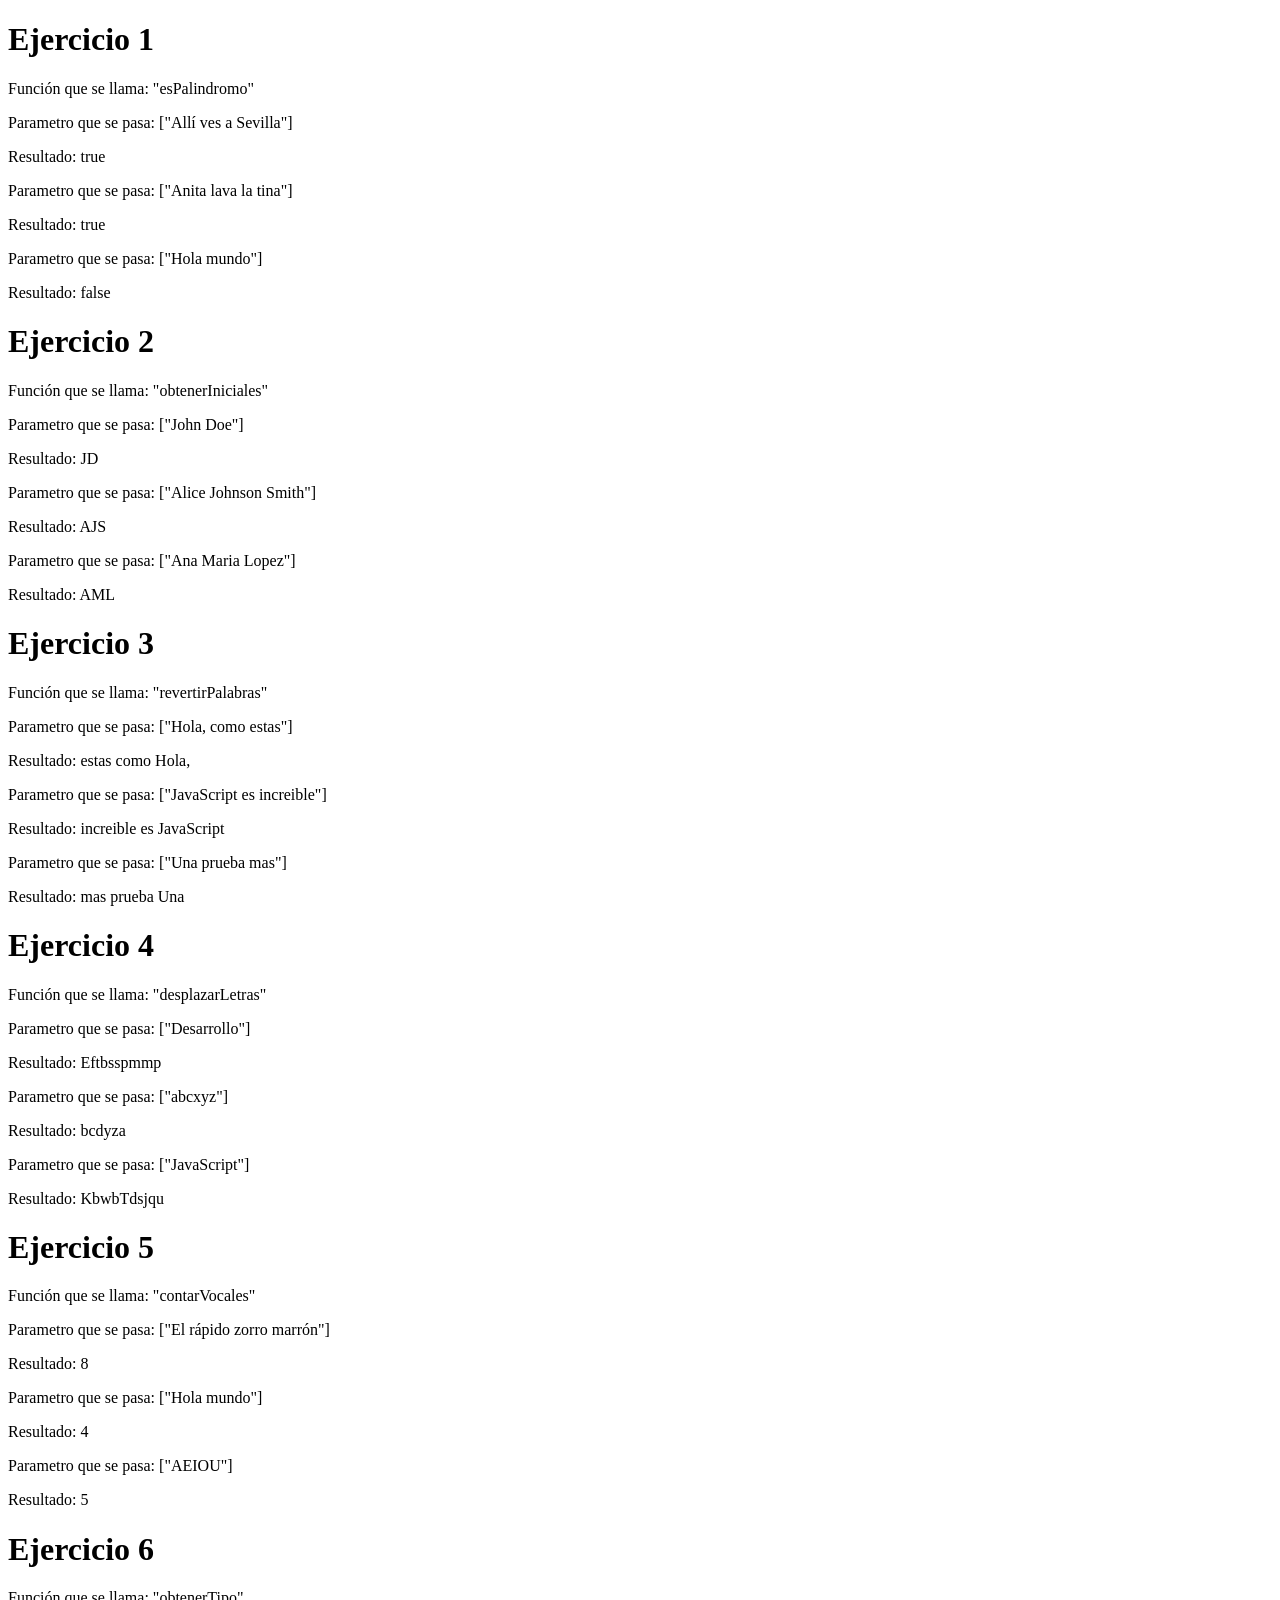
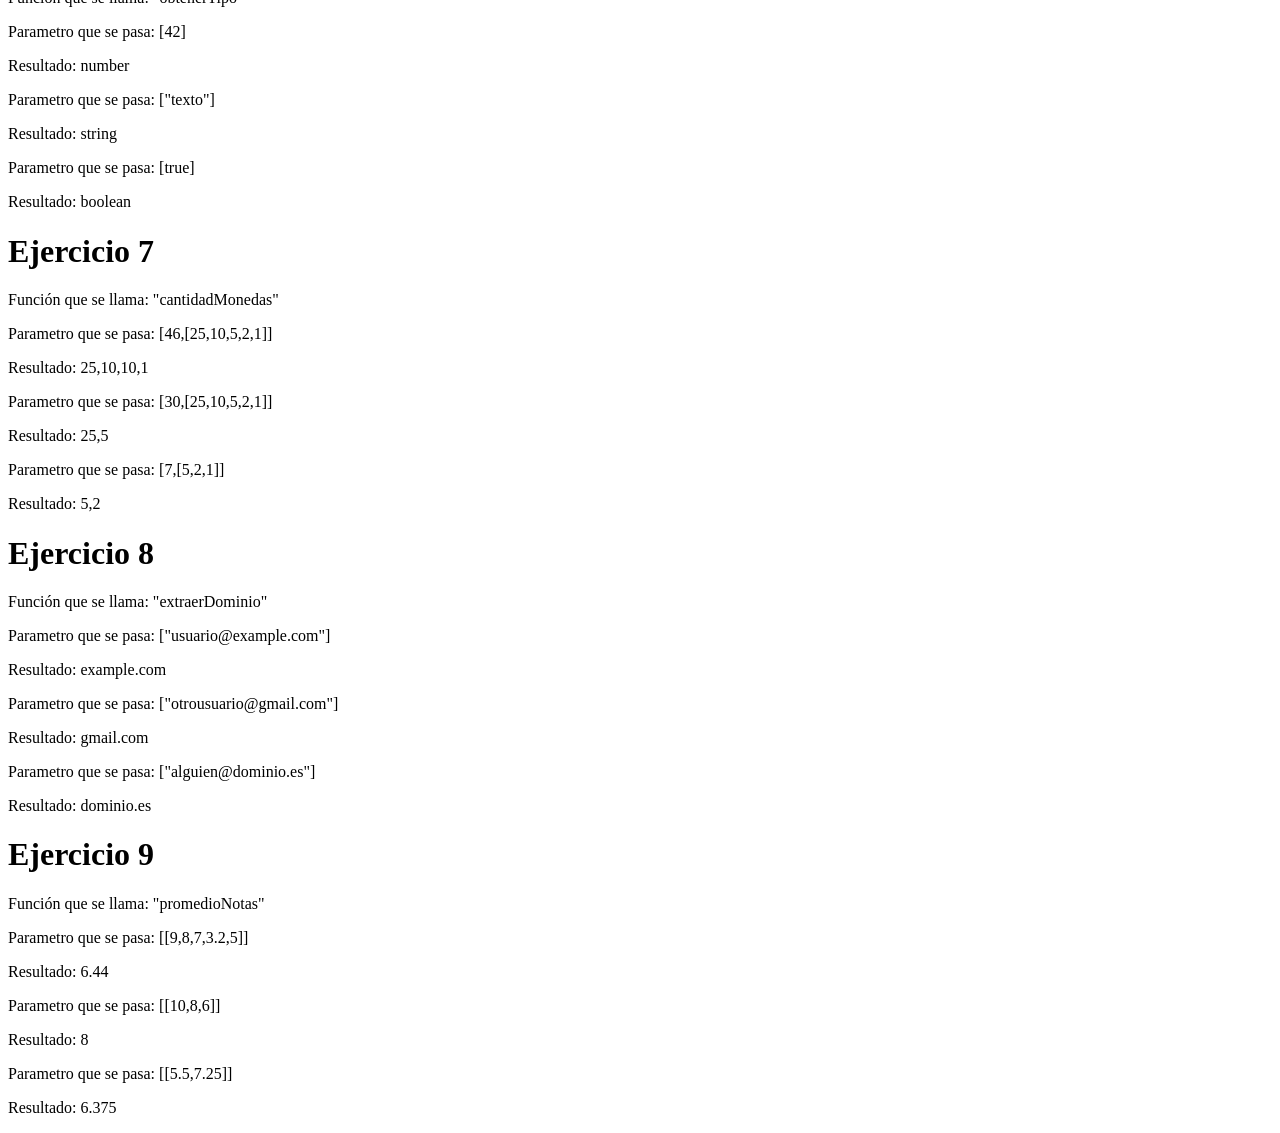
<file: DWEC/DMA0203/index.html>
<!DOCTYPE html>
<html lang="es">

<head>
  <meta charset="UTF-8">
  <meta name="viewport" content="width=device-width, initial-scale=1.0">
  <title>DMA0203</title>
</head>

<body>
  <script type="text/javascript">
    "use strict";
    console.log("=== DMA0203 loaded ===");

    /* 1) Devuelve si la cadena es palindroma ignorando espacios, mayusculas y acentos. */
    function esPalindromo(cadena) {
      let cc = String(cadena).toLowerCase().replaceAll(" ", "");

      // aun faltan los acentos -> normalize parece lo mejor (que reemplazar cada letra con acento...)
      // REF:: https://stackoverflow.com/questions/990904/remove-accents-diacritics-in-a-string-in-javascript
      cc = cc.normalize("NFD").replace(/\p{Diacritic}/gu, "");
      //console.log("cc", cc);

      for (let i = 0; i < cc.length; i++) {
        if (cc[i] != cc[cc.length-1-i])
          return false;
      }
      return true;
    }

    /* 2) Devuelve las iniciales de cada palabra usando split y substr. */
    function obtenerIniciales(nombreCompleto) {
      let names = String(nombreCompleto).split(" ");

      // tiene que haber mejores formas usando array.map, pero un loop como el anterior sobra
      let siglas = "";
      for (let i = 0; i < names.length; i++) {
        let n = names[i];
        siglas += n.substring(0,1).toUpperCase();
      }
      return siglas;
    }

    /* 3) Devuelve las palabras de una oracion en orden inverso. */
    function revertirPalabras(oracion) {
      let palabras = String(oracion).split(" ");

      // parecido al loop del ejercicio anterior, y en este caso creo que no valdria array.map
      // OPT:: bueno puedes hacer un reverse a la lista y join todo con espacios
      let sarbalap = "";
      for (let i = 0; i < palabras.length; i++) {
        let p = palabras[palabras.length-1-i];
        sarbalap += p + " ";
      }
      return sarbalap;
    }

    /* 4) Desplaza cada letra una posicion en el alfabeto; z pasa a ser a. */
    function desplazarLetras(cadena) {
      // ascii del cada char se puede sumar 1 y tener un caso especial para el ultimo que haga loop? como en c++?
      // REF:: https://stackoverflow.com/questions/10879244/how-to-get-the-ascii-value-in-javascript-for-the-characters

      let cadena_shifted = "";
      for (let i = 0; i < cadena.length; i++) {
        let c = cadena[i];

        // loop (naive handle edge cases)
        if (c === "z") cadena_shifted += "a";
        else if (c === "Z") cadena_shifted += "A";

        // shift directamente ignorando caracteres especiales ascii (naive de nuevo)
        else cadena_shifted += String.fromCharCode(c.charCodeAt(0)+1);
      }
      return cadena_shifted;
    }

    /* 5) Cuenta las vocales de una cadena, incluidas las vocales acentuadas. */
    function contarVocales(cadena) {
      // siguiendo ejercicio 1 que elimina acentos
      let cc = String(cadena).toLowerCase().replaceAll(" ", "");
      cc = cc.normalize("NFD").replace(/\p{Diacritic}/gu, "");

      // no he visto que String tenga count o similar asi que loop
      const vocales = "aeiou";
      let counter = 0;
      for (let i = 0; i < cc.length; i++) {
        for (let j = 0; j < vocales.length; j++) {
          if (cc[i] == vocales[j]) counter++;
        }
      }
      return counter;
    }

    /* 6) Devuelve el tipo del argumento: objeto, booleano, funcion, numero, cadena o undefined. */
    function obtenerTipo(valor) {
      // REF:: https://developer.mozilla.org/es/docs/Web/JavaScript/Reference/Operators/typeof
      return typeof valor;
    }

    /* 7) Descompone una cantidad en monedas indicadas por un array de valores. */
    function cantidadMonedas(cantidad, monedas) {
      let cambio = [];
      for (let i = 0; i < monedas.length; i++) {
        // parecido al de las vocales pero con un while hasta que la moneda sea valida
        // puede que el ejercicio mas chungo a nivel algoritmo (sin funciones concretas de string / lista)
        while (cantidad >= monedas[i]) {
          cambio.push(monedas[i]);
          cantidad -= monedas[i];
        }
      }
      return cambio;
    }

    /* 8) Devuelve el dominio de una direccion de correo electronico, sin el @. */
    function extraerDominio(correo) {
      // split por @ ya separa el dominio? no se necesita ni substring
      return String(correo).split("@")[1];
    }

    /* 9) Devuelve el promedio de las notas recibidas en un array. */
    function promedioNotas(arrayNotas) {
      // basicamente igual que el ejercicio en el que cuento vocales
      let suma = 0;
      for (let i = 0; i < arrayNotas.length; i++) {
        suma += arrayNotas[i];
      }
      return suma / arrayNotas.length;
    }

    // Agrupar las funciones para poder llamarlas en formato DICT como si fueran parte de una clase
    const funciones = {
      esPalindromo,
      obtenerIniciales,
      revertirPalabras,
      desplazarLetras,
      contarVocales,
      obtenerTipo,
      cantidadMonedas,
      extraerDominio,
      promedioNotas
    };

    // 10) Escribr en el HTML la funcion el EJ, funcion a llamar y cada input con su respuesta
    function run(numeroEjercicio, nombreFuncion, listaInputs) {
      const funcion = funciones[nombreFuncion];

      // titulo como en la foto
      document.write("<h1>Ejercicio " + numeroEjercicio + "</h1>");
      document.write("<p>Función que se llama: \"" + nombreFuncion + "\"</p>");

      // cada input (quizas hubiese quedado mejor con una lista ul)
      for (const parametros of listaInputs) {
        document.write("<p>Parametro que se pasa: " + JSON.stringify(parametros) + "</p>");
        document.write("<p>Resultado: " + funcion(...parametros) + "</p>");
      }
    }

    // ejemplos principalmente tomados del enunciado
    run(1, "esPalindromo", [
      ["Allí ves a Sevilla"],
      ["Anita lava la tina"],
      ["Hola mundo"]
    ]);

    run(2, "obtenerIniciales", [
      ["John Doe"],
      ["Alice Johnson Smith"],
      ["Ana Maria Lopez"]
    ]);

    run(3, "revertirPalabras", [
      ["Hola, como estas"],
      ["JavaScript es increible"],
      ["Una prueba mas"]
    ]);

    run(4, "desplazarLetras", [
      ["Desarrollo"],
      ["abcxyz"],
      ["JavaScript"]
    ]);

    run(5, "contarVocales", [
      ["El rápido zorro marrón"],
      ["Hola mundo"],
      ["AEIOU"]
    ]);

    run(6, "obtenerTipo", [
      [42],
      ["texto"],
      [true]
    ]);

    run(7, "cantidadMonedas", [
      [46, [25, 10, 5, 2, 1]],
      [30, [25, 10, 5, 2, 1]],
      [7, [5, 2, 1]]
    ]);

    run(8, "extraerDominio", [
      ["usuario@example.com"],
      ["otrousuario@gmail.com"],
      ["alguien@dominio.es"]
    ]);

    run(9, "promedioNotas", [
      [[9, 8, 7, 3.2, 5]],
      [[10, 8, 6]],
      [[5.5, 7.25]]
    ]);

  </script>
</body>

</html>
</file>
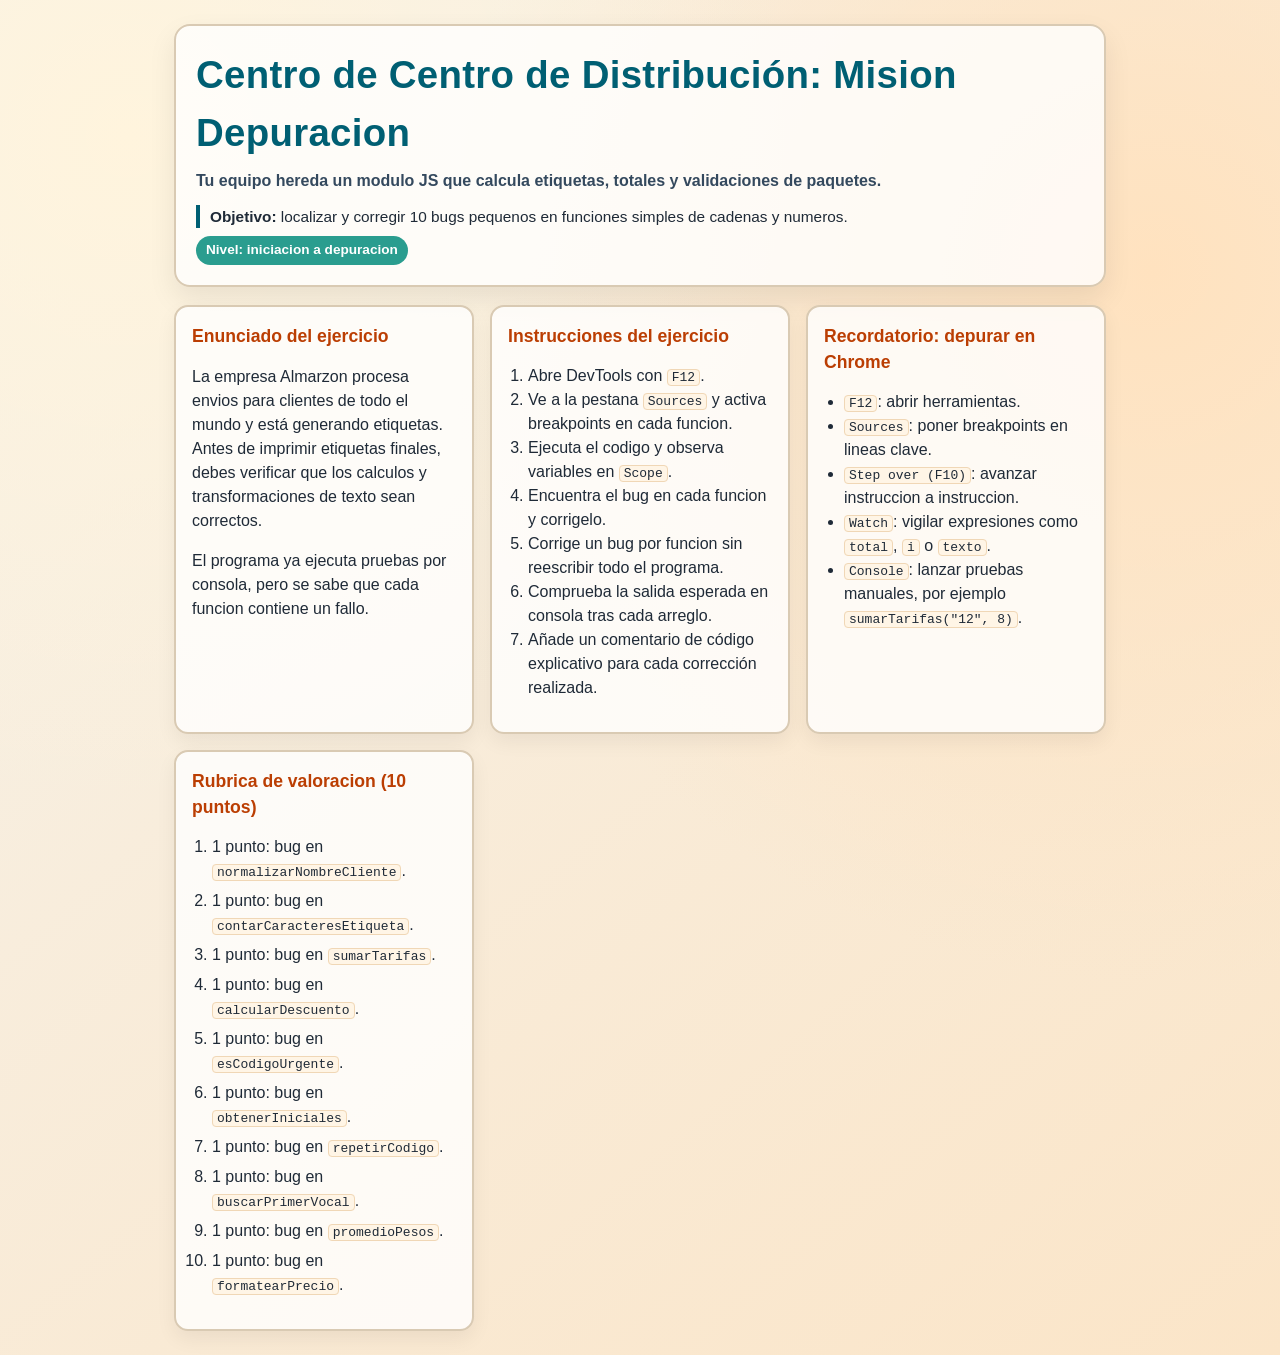
<file: DWEC/DMA0102/TE0102.BACK.html>
<!DOCTYPE html>
<html lang="es">
<head>
  <meta charset="UTF-8">
  <meta name="viewport" content="width=device-width, initial-scale=1.0">
  <title>Tarea de Depuracion JS - Centro de Distribución</title>
  <style>
    :root {
      --bg-1: #f6f2e9;
      --bg-2: #fbe5c8;
      --ink: #1f2a37;
      --accent: #005f73;
      --accent-2: #bb3e03;
      --card: rgba(255, 255, 255, 0.8);
      --line: #d9cab3;
      --ok: #2a9d8f;
    }

    * {
      box-sizing: border-box;
    }

    body {
      margin: 0;
      font-family: "Trebuchet MS", "Segoe UI", sans-serif;
      color: var(--ink);
      background:
        radial-gradient(circle at 10% 10%, #fff4dd 0%, transparent 40%),
        radial-gradient(circle at 90% 20%, #ffe2bf 0%, transparent 45%),
        linear-gradient(140deg, var(--bg-1), var(--bg-2));
      min-height: 100vh;
      line-height: 1.5;
    }

    .wrap {
      max-width: 980px;
      margin: 0 auto;
      padding: 24px;
    }

    header {
      border: 2px solid var(--line);
      border-radius: 16px;
      padding: 20px;
      background: var(--card);
      box-shadow: 0 12px 28px rgba(0, 0, 0, 0.08);
      animation: slideDown 500ms ease-out;
    }

    h1 {
      margin-top: 0;
      margin-bottom: 8px;
      color: var(--accent);
      font-size: clamp(1.7rem, 3.4vw, 2.4rem);
      letter-spacing: 0.3px;
    }

    .subtitle {
      margin: 0;
      color: #34495e;
      font-weight: 600;
    }

    .grid {
      display: grid;
      grid-template-columns: repeat(auto-fit, minmax(260px, 1fr));
      gap: 16px;
      margin-top: 18px;
    }

    section {
      background: var(--card);
      border: 2px solid var(--line);
      border-radius: 14px;
      padding: 16px;
      box-shadow: 0 8px 20px rgba(0, 0, 0, 0.06);
      animation: fadeInUp 600ms ease both;
    }

    section h2 {
      margin-top: 0;
      font-size: 1.1rem;
      color: var(--accent-2);
    }

    ol, ul {
      margin-top: 8px;
      padding-left: 20px;
    }

    code {
      background: #fff5e6;
      border: 1px solid #f0d7b6;
      border-radius: 4px;
      padding: 0 4px;
    }

    .rubrica li {
      margin-bottom: 6px;
    }

    .badge {
      display: inline-block;
      background: var(--ok);
      color: white;
      padding: 4px 10px;
      border-radius: 999px;
      font-size: 0.85rem;
      font-weight: 700;
      margin-top: 8px;
    }

    .hint {
      border-left: 4px solid var(--accent);
      padding-left: 10px;
      margin: 12px 0 0;
      font-size: 0.96rem;
    }

    @keyframes slideDown {
      from {
        transform: translateY(-12px);
        opacity: 0;
      }
      to {
        transform: translateY(0);
        opacity: 1;
      }
    }

    @keyframes fadeInUp {
      from {
        transform: translateY(10px);
        opacity: 0;
      }
      to {
        transform: translateY(0);
        opacity: 1;
      }
    }
  </style>
</head>
<body>
  <div class="wrap">
    <header>
      <h1>Centro de Centro de Distribución: Mision Depuracion</h1>
      <p class="subtitle">Tu equipo hereda un modulo JS que calcula etiquetas, totales y validaciones de paquetes.</p>
      <p class="hint"><strong>Objetivo:</strong> localizar y corregir 10 bugs pequenos en funciones simples de cadenas y numeros.</p>
      <span class="badge">Nivel: iniciacion a depuracion</span>
    </header>

    <div class="grid">
      <section>
        <h2>Enunciado del ejercicio</h2>
        <p>
          La empresa Almarzon procesa envios para clientes de todo el mundo y está generando etiquetas. Antes de imprimir etiquetas finales,
          debes verificar que los calculos y transformaciones de texto sean correctos.
        </p>
        <p>
          El programa ya ejecuta pruebas por consola, pero se sabe que cada funcion contiene un fallo.
        </p>
      </section>

      <section>
        <h2>Instrucciones del ejercicio</h2>
        <ol>
          <li>Abre DevTools con <code>F12</code>.</li>
          <li>Ve a la pestana <code>Sources</code> y activa breakpoints en cada funcion.</li>
          <li>Ejecuta el codigo y observa variables en <code>Scope</code>.</li>
          <li>Encuentra el bug en cada funcion y corrigelo.</li>
          <li>Corrige un bug por funcion sin reescribir todo el programa.</li>
          <li>Comprueba la salida esperada en consola tras cada arreglo.</li>
          <li>Añade un comentario de código explicativo para cada corrección realizada.</li>
        </ol>
      </section>

      <section>
        <h2>Recordatorio: depurar en Chrome</h2>
        <ul>
          <li><code>F12</code>: abrir herramientas.</li>
          <li><code>Sources</code>: poner breakpoints en lineas clave.</li>
          <li><code>Step over (F10)</code>: avanzar instruccion a instruccion.</li>
          <li><code>Watch</code>: vigilar expresiones como <code>total</code>, <code>i</code> o <code>texto</code>.</li>
          <li><code>Console</code>: lanzar pruebas manuales, por ejemplo <code>sumarTarifas("12", 8)</code>.</li>
        </ul>
      </section>

      <section>
        <h2>Rubrica de valoracion (10 puntos)</h2>
        <ol class="rubrica">
          <li>1 punto: bug en <code>normalizarNombreCliente</code>.</li>
          <li>1 punto: bug en <code>contarCaracteresEtiqueta</code>.</li>
          <li>1 punto: bug en <code>sumarTarifas</code>.</li>
          <li>1 punto: bug en <code>calcularDescuento</code>.</li>
          <li>1 punto: bug en <code>esCodigoUrgente</code>.</li>
          <li>1 punto: bug en <code>obtenerIniciales</code>.</li>
          <li>1 punto: bug en <code>repetirCodigo</code>.</li>
          <li>1 punto: bug en <code>buscarPrimerVocal</code>.</li>
          <li>1 punto: bug en <code>promedioPesos</code>.</li>
          <li>1 punto: bug en <code>formatearPrecio</code>.</li>
        </ol>
      </section>
    </div>
  </div>

  <script>
    "use strict";

    console.log("=== CENTRO ALMAZON LOGROÑO - INICIO DE PRUEBAS DE ETIQUETAS ===");


    /*
      Debe limpiar espacios al inicio y al final del nombre recibido,
      y devolver el texto en mayusculas para normalizar la etiqueta del cliente.
      Entrada esperada: string con posibles espacios sobrantes.
      Salida esperada: string en mayusculas, sin espacios en los extremos.
    */
	// LA DESCRIPCIÓN DEL PRIMER BUG TE LA DOY HECHA, PARA QUE TE SIRVA COMO EJEMPLO PARA LAS DEMÁS (0,5 PUNTOS DE REGALO).
    // 1) BUG: falta trim para quitar los espacios iniciales y finales.
    function normalizarNombreCliente(nombre) {
      const limpio = nombre;
      return limpio.toUpperCase();
    }

    /*
      Debe contar cuantas posiciones tiene una etiqueta de envio.
      Entrada esperada: string con el codigo de etiqueta.
      Salida esperada: number entero igual a la longitud real del texto.
    */
    // 2) BUG: 
    function contarCaracteresEtiqueta(etiqueta) {
      let contador = 0;
      for (let i = 0; i <= etiqueta.length; i++) {
        contador++;
      }
      return contador;
    }

    /*
      Debe sumar la tarifa base y la tarifa extra como valores numericos,
      aunque alguna entrada llegue en formato texto.
      Entradas esperadas: dos valores que representan importes.
      Salida esperada: number con la suma total.
    */
    // 3) BUG:
    function sumarTarifas(base, extra) {
      return base + extra;
    }

    /*
      Debe calcular el importe de descuento aplicando un porcentaje
      sobre el precio total, conservando los decimales.
      Entradas esperadas: precio numerico y porcentaje numerico.
      Salida esperada: number con el valor del descuento.
    */
    // 4) BUG:
    function calcularDescuento(precio, porcentaje) {
      const total = parseInt(precio) * (porcentaje / 100);
      return total;
    }

    /*
      Debe validar si un codigo corresponde a envio urgente.
      Entrada esperada: codigo de urgencia en string o number.
      Salida esperada: boolean, true solo cuando el codigo sea 99.
    */
    // 5) BUG: 
    function esCodigoUrgente(codigo) {
      return codigo === 99;
    }

    /*
      Debe obtener las iniciales del nombre completo del cliente.
      Entrada esperada: string con nombre y apellido separados por ESPACIO.
      Salida esperada: string de dos caracteres con las iniciales en orden.
    */
    // 6) BUG:
    function obtenerIniciales(nombreCompleto) {
      const partes = nombreCompleto.split("-");
      return partes[0][0] + partes[1][0];
    }

    /*
      Debe repetir un codigo de seguimiento tantas veces como indique el contador.
      Entradas esperadas: codigo string y numero de repeticiones entero.
      Salida esperada: string con el codigo concatenado exactamente "veces" veces.
    */
    // 7) BUG:
    function repetirCodigo(codigo, veces) {
      let salida = "";
      for (let i = 0; i < veces - 1; i++) {
        salida += codigo;
      }
      return salida;
    }

    /*
      Debe recorrer el texto de izquierda a derecha y devolver
      la primera vocal encontrada.
      Entrada esperada: string cualquiera.
      Salida esperada: string con una vocal; si no existe, "No encontrada".
    */
    // 8) BUG:
    function buscarPrimerVocal(texto) {
      const vocales = "aeiouAEIOU";
      for (let i = 0; i < texto.length; i++) {
        if (vocales.includes(texto[i])) {
          return texto[i];
        }
        return "No encontrada";
      }
    }

    /*
      Debe calcular la media aritmetica de un conjunto de pesos.
      Entrada esperada: array de numbers.
      Salida esperada: number con suma de elementos dividida por cantidad real.
    */
    // 9) BUG:
    function promedioPesos(pesos) {
      let suma = 0;
      for (let i = 0; i < pesos.length; i++) {
        suma += pesos[i];
      }
      return suma / (pesos.length + 1);
    }

    /*
      Debe formatear un precio con dos decimales y sufijo de moneda.
      Entrada esperada: valor numerico o string convertible a numero.
      Salida esperada: string con formato "00.00 EUR".
    */
    // 10) BUG:
    function formatearPrecio(precio) {
      return precio.toFixed(2) + " EUR";
    }

    // PRUEBAS, NO MODIFICAR ESTE CÓDIGO ////////////////////////////////////// 
    console.log("1)", normalizarNombreCliente("  ana torres  "));
    console.log("2)", contarCaracteresEtiqueta("PKT-44"));
    console.log("3)", sumarTarifas("12", 8));
    console.log("4)", calcularDescuento("39.95", 10));
    console.log("5)", esCodigoUrgente("99"));
    console.log("6)", obtenerIniciales("Luis Garcia"));
    console.log("7)", repetirCodigo("ZX", 3));
    console.log("8)", buscarPrimerVocal("Rhythm"));
    console.log("9)", promedioPesos([2, 3, 5]));
    console.log("10)", formatearPrecio("14.5"));

    console.log("=== FIN DE PRUEBAS ===");
	///////////////////////////////////////////////////////////////////////////
	
  </script>
</body>
</html>
</file>
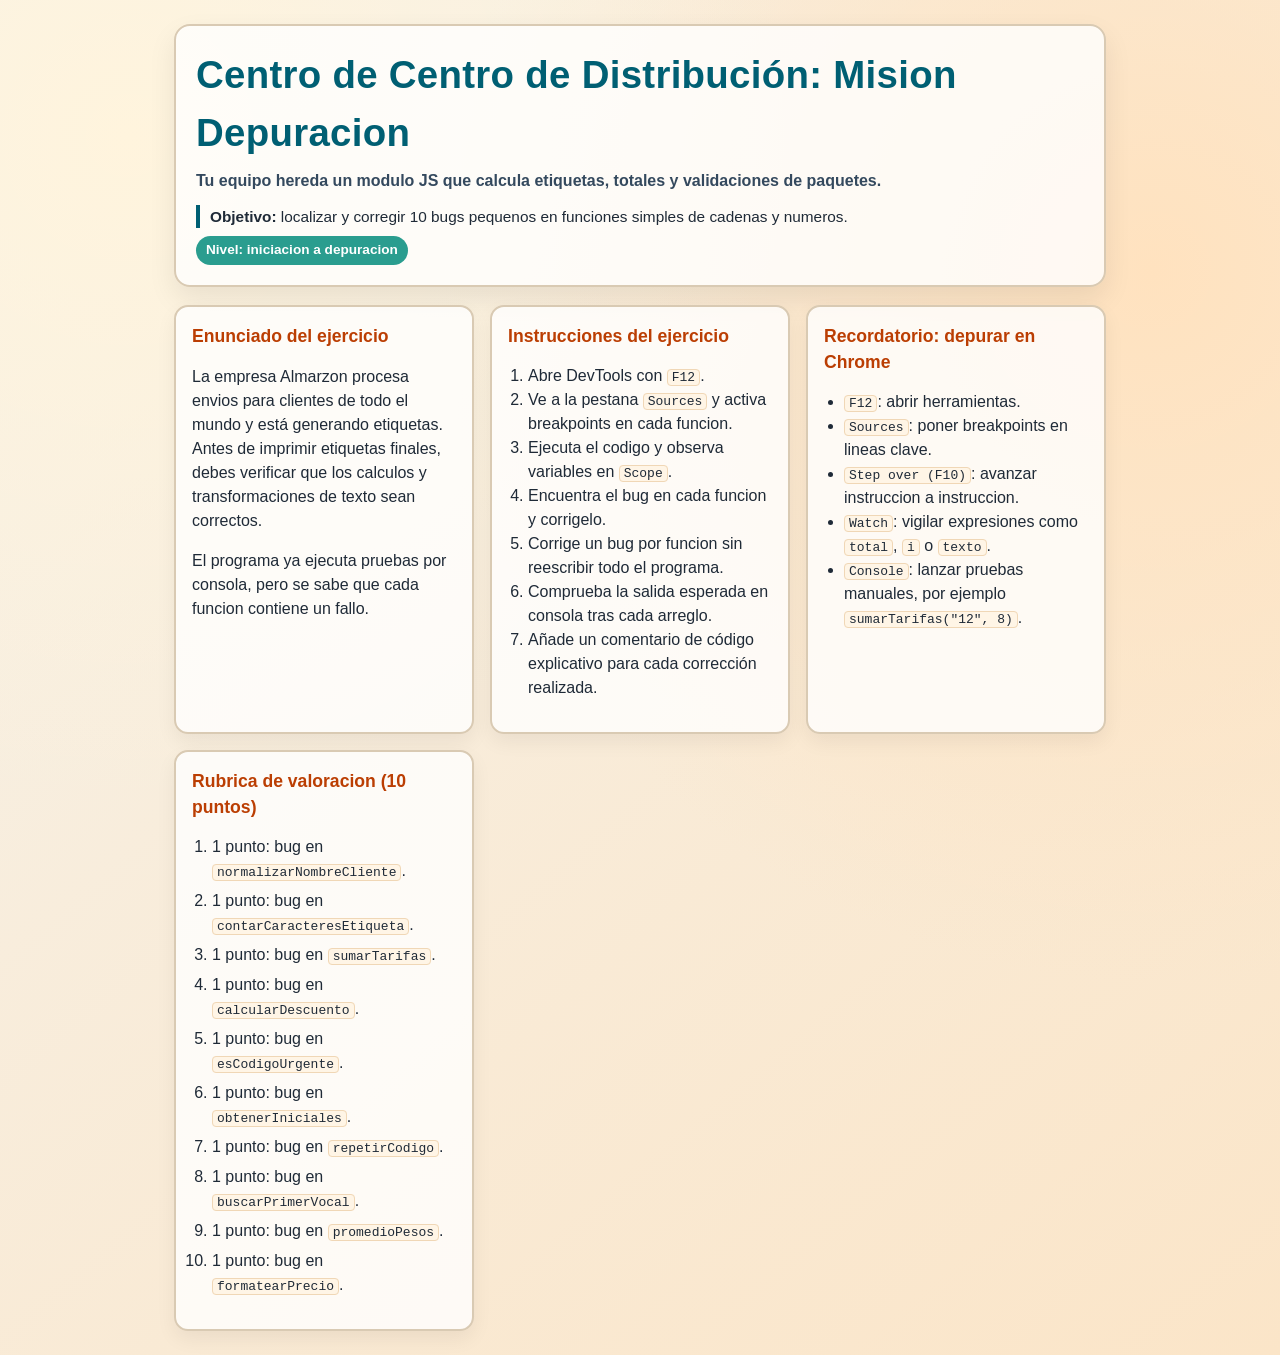
<file: DWEC/DMA0102/TE0102.html>
<!DOCTYPE html>
<html lang="es">
<head>
  <meta charset="UTF-8">
  <meta name="viewport" content="width=device-width, initial-scale=1.0">
  <title>Tarea de Depuracion JS - Centro de Distribución</title>
  <style>
    :root {
      --bg-1: #f6f2e9;
      --bg-2: #fbe5c8;
      --ink: #1f2a37;
      --accent: #005f73;
      --accent-2: #bb3e03;
      --card: rgba(255, 255, 255, 0.8);
      --line: #d9cab3;
      --ok: #2a9d8f;
    }

    * {
      box-sizing: border-box;
    }

    body {
      margin: 0;
      font-family: "Trebuchet MS", "Segoe UI", sans-serif;
      color: var(--ink);
      background:
        radial-gradient(circle at 10% 10%, #fff4dd 0%, transparent 40%),
        radial-gradient(circle at 90% 20%, #ffe2bf 0%, transparent 45%),
        linear-gradient(140deg, var(--bg-1), var(--bg-2));
      min-height: 100vh;
      line-height: 1.5;
    }

    .wrap {
      max-width: 980px;
      margin: 0 auto;
      padding: 24px;
    }

    header {
      border: 2px solid var(--line);
      border-radius: 16px;
      padding: 20px;
      background: var(--card);
      box-shadow: 0 12px 28px rgba(0, 0, 0, 0.08);
      animation: slideDown 500ms ease-out;
    }

    h1 {
      margin-top: 0;
      margin-bottom: 8px;
      color: var(--accent);
      font-size: clamp(1.7rem, 3.4vw, 2.4rem);
      letter-spacing: 0.3px;
    }

    .subtitle {
      margin: 0;
      color: #34495e;
      font-weight: 600;
    }

    .grid {
      display: grid;
      grid-template-columns: repeat(auto-fit, minmax(260px, 1fr));
      gap: 16px;
      margin-top: 18px;
    }

    section {
      background: var(--card);
      border: 2px solid var(--line);
      border-radius: 14px;
      padding: 16px;
      box-shadow: 0 8px 20px rgba(0, 0, 0, 0.06);
      animation: fadeInUp 600ms ease both;
    }

    section h2 {
      margin-top: 0;
      font-size: 1.1rem;
      color: var(--accent-2);
    }

    ol, ul {
      margin-top: 8px;
      padding-left: 20px;
    }

    code {
      background: #fff5e6;
      border: 1px solid #f0d7b6;
      border-radius: 4px;
      padding: 0 4px;
    }

    .rubrica li {
      margin-bottom: 6px;
    }

    .badge {
      display: inline-block;
      background: var(--ok);
      color: white;
      padding: 4px 10px;
      border-radius: 999px;
      font-size: 0.85rem;
      font-weight: 700;
      margin-top: 8px;
    }

    .hint {
      border-left: 4px solid var(--accent);
      padding-left: 10px;
      margin: 12px 0 0;
      font-size: 0.96rem;
    }

    @keyframes slideDown {
      from {
        transform: translateY(-12px);
        opacity: 0;
      }
      to {
        transform: translateY(0);
        opacity: 1;
      }
    }

    @keyframes fadeInUp {
      from {
        transform: translateY(10px);
        opacity: 0;
      }
      to {
        transform: translateY(0);
        opacity: 1;
      }
    }
  </style>
</head>
<body>
  <div class="wrap">
    <header>
      <h1>Centro de Centro de Distribución: Mision Depuracion</h1>
      <p class="subtitle">Tu equipo hereda un modulo JS que calcula etiquetas, totales y validaciones de paquetes.</p>
      <p class="hint"><strong>Objetivo:</strong> localizar y corregir 10 bugs pequenos en funciones simples de cadenas y numeros.</p>
      <span class="badge">Nivel: iniciacion a depuracion</span>
    </header>

    <div class="grid">
      <section>
        <h2>Enunciado del ejercicio</h2>
        <p>
          La empresa Almarzon procesa envios para clientes de todo el mundo y está generando etiquetas. Antes de imprimir etiquetas finales,
          debes verificar que los calculos y transformaciones de texto sean correctos.
        </p>
        <p>
          El programa ya ejecuta pruebas por consola, pero se sabe que cada funcion contiene un fallo.
        </p>
      </section>

      <section>
        <h2>Instrucciones del ejercicio</h2>
        <ol>
          <li>Abre DevTools con <code>F12</code>.</li>
          <li>Ve a la pestana <code>Sources</code> y activa breakpoints en cada funcion.</li>
          <li>Ejecuta el codigo y observa variables en <code>Scope</code>.</li>
          <li>Encuentra el bug en cada funcion y corrigelo.</li>
          <li>Corrige un bug por funcion sin reescribir todo el programa.</li>
          <li>Comprueba la salida esperada en consola tras cada arreglo.</li>
          <li>Añade un comentario de código explicativo para cada corrección realizada.</li>
        </ol>
      </section>

      <section>
        <h2>Recordatorio: depurar en Chrome</h2>
        <ul>
          <li><code>F12</code>: abrir herramientas.</li>
          <li><code>Sources</code>: poner breakpoints en lineas clave.</li>
          <li><code>Step over (F10)</code>: avanzar instruccion a instruccion.</li>
          <li><code>Watch</code>: vigilar expresiones como <code>total</code>, <code>i</code> o <code>texto</code>.</li>
          <li><code>Console</code>: lanzar pruebas manuales, por ejemplo <code>sumarTarifas("12", 8)</code>.</li>
        </ul>
      </section>

      <section>
        <h2>Rubrica de valoracion (10 puntos)</h2>
        <ol class="rubrica">
          <li>1 punto: bug en <code>normalizarNombreCliente</code>.</li>
          <li>1 punto: bug en <code>contarCaracteresEtiqueta</code>.</li>
          <li>1 punto: bug en <code>sumarTarifas</code>.</li>
          <li>1 punto: bug en <code>calcularDescuento</code>.</li>
          <li>1 punto: bug en <code>esCodigoUrgente</code>.</li>
          <li>1 punto: bug en <code>obtenerIniciales</code>.</li>
          <li>1 punto: bug en <code>repetirCodigo</code>.</li>
          <li>1 punto: bug en <code>buscarPrimerVocal</code>.</li>
          <li>1 punto: bug en <code>promedioPesos</code>.</li>
          <li>1 punto: bug en <code>formatearPrecio</code>.</li>
        </ol>
      </section>
    </div>
  </div>

  <script>
    "use strict";
    console.log("=== CENTRO ALMAZON LOGROÑO - INICIO DE PRUEBAS DE ETIQUETAS ===");

    /*
      Debe limpiar espacios al inicio y al final del nombre recibido,
      y devolver el texto en mayusculas para normalizar la etiqueta del cliente.
      Entrada esperada: string con posibles espacios sobrantes.
      Salida esperada: string en mayusculas, sin espacios en los extremos.
    */
	  // LA DESCRIPCIÓN DEL PRIMER BUG TE LA DOY HECHA, PARA QUE TE SIRVA COMO EJEMPLO PARA LAS DEMÁS (0,5 PUNTOS DE REGALO).
    // 1) BUG: falta trim para quitar los espacios iniciales y finales.
    function normalizarNombreCliente(nombre) {
      // Añadir el trim para los espacios faltante
      return limpio.toUpperCase().trim();
    }

    /*
      Debe contar cuantas posiciones tiene una etiqueta de envio.
      Entrada esperada: string con el codigo de etiqueta.
      Salida esperada: number entero igual a la longitud real del texto.
    */
    // 2) BUG: el bucle cuenta un carácter de más por culpa de <=
    function contarCaracteresEtiqueta(etiqueta) {
      let contador = 0;
      // Cuento solo los caracteres que existen, bucle con formatico clasico en los lenguajes c-like (i=0, i < size)
      for (let i = 0; i < etiqueta.length; i++) {
        contador++;
      }
      return contador;
    }

    /*
      Debe sumar la tarifa base y la tarifa extra como valores numericos,
      aunque alguna entrada llegue en formato texto.
      Entradas esperadas: dos valores que representan importes.
      Salida esperada: number con la suma total.
    */
    // 3) BUG: si recibe texto tiene que convertirlo antes de sumar
    function sumarTarifas(base, extra) {
      // Convierto ambos importes a número antes de sumarlos
      return Number(base) + Number(extra);
    }

    /*
      Debe calcular el importe de descuento aplicando un porcentaje
      sobre el precio total, conservando los decimales.
      Entradas esperadas: precio numerico y porcentaje numerico.
      Salida esperada: number con el valor del descuento.
    */
    // 4) BUG: parseInt trunca los decimales
    function calcularDescuento(precio, porcentaje) {
      // Con Number conservo los decimales
      const total = Number(precio) * (Number(porcentaje) / 100);
      return total;
    }

    /*
      Debe validar si un codigo corresponde a envio urgente.
      Entrada esperada: codigo de urgencia en string o number.
      Salida esperada: boolean, true solo cuando el codigo sea 99.
    */
    // 5) BUG: puede estar comaprando texto y numero
    function esCodigoUrgente(codigo) {
      // transformar a numero, en este caso sin truncar para que 99.1 no valga tampoco
      return Number(codigo) === 99;
    }

    /*
      Debe obtener las iniciales del nombre completo del cliente.
      Entrada esperada: string con nombre y apellido separados por ESPACIO.
      Salida esperada: string de dos caracteres con las iniciales en orden.
    */
    // 6) BUG: separa por guion en vez de espacios, ademas supone que ha separado con exito y crashea cuando no es asi:
    //        Uncaught TypeError TypeError: Cannot read properties of undefined (reading '0')
    function obtenerIniciales(nombreCompleto) {
      // Separo el nombre y el apellido por espacios + trim ayuda con posibles espacios
      const partes = nombreCompleto.trim().split(" ");
      return partes[0][0] + partes[1][0];
    }

    /*
      Debe repetir un codigo de seguimiento tantas veces como indique el contador.
      Entradas esperadas: codigo string y numero de repeticiones entero.
      Salida esperada: string con el codigo concatenado exactamente "veces" veces.
    */
    // 7) BUG: repite el código una vez menos
    function repetirCodigo(codigo, veces) {
      let salida = "";
      // de nuevo bucle c-like, si se pone size-1 el comprador tiene que ser <=, personalmente quito el -1
      for (let i = 0; i < veces; i++) {
        salida += codigo;
      }
      return salida;
    }

    /*
      Debe recorrer el texto de izquierda a derecha y devolver
      la primera vocal encontrada.
      Entrada esperada: string cualquiera.
      Salida esperada: string con una vocal; si no existe, "No encontrada".
    */
    // 8) BUG: hace return cuando no entra al if DENTRO del bucle por lo que solo mira la primera letra
    function buscarPrimerVocal(texto) {
      const vocales = "aeiouAEIOU";
      for (let i = 0; i < texto.length; i++) {
        if (vocales.includes(texto[i])) {
          return texto[i];
        }
      }
      // se hace return cuando el bucle ha terminado
      return "No encontrada";
    }

    /*
      Debe calcular la media aritmetica de un conjunto de pesos.
      Entrada esperada: array de numbers.
      Salida esperada: number con suma de elementos dividida por cantidad real.
    */
    // 9) BUG: divide entre uno de más al final
    function promedioPesos(pesos) {
      let suma = 0;
      for (let i = 0; i < pesos.length; i++) {
        suma += pesos[i];
      }
      // pesos.length ya es la cantidad correcta, las dudas con +-1 errors surgen de los bucles al dudar cuanto estas iterando
      return suma / pesos.length;
    }

    /*
      Debe formatear un precio con dos decimales y sufijo de moneda.
      Entrada esperada: valor numerico o string convertible a numero.
      Salida esperada: string con formato "00.00 EUR".
    */
    // 10) BUG: toFixed no funciona directamente con texto
    function formatearPrecio(precio) {
      // Convierto el precio a número antes de formatearlo
      return Number(precio).toFixed(2) + " EUR";
    }

    // PRUEBAS, NO MODIFICAR ESTE CÓDIGO //////////////////////////////////////
    console.log("1)", normalizarNombreCliente("  ana torres  "));
    console.log("2)", contarCaracteresEtiqueta("PKT-44"));
    console.log("3)", sumarTarifas("12", 8));
    console.log("4)", calcularDescuento("39.95", 10));
    console.log("5)", esCodigoUrgente("99"));
    console.log("5)bis", esCodigoUrgente("99.1"));
    console.log("6)", obtenerIniciales("Luis Garcia"));
    console.log("6)bis", obtenerIniciales(" Luis Garcia  "));
    console.log("7)", repetirCodigo("ZX", 3));
    console.log("8)", buscarPrimerVocal("Rhythm"));
    console.log("8)bis", buscarPrimerVocal("Ristra"));
    console.log("9)", promedioPesos([2, 3, 5]));
    console.log("10)", formatearPrecio("14.5"));

    console.log("=== FIN DE PRUEBAS ===");
	///////////////////////////////////////////////////////////////////////////

    // output inicial
    //1)   ANA TORRES
    //2) 7
    //3) 128
    //4) 3.9000000000000004
    //5) false
    // crash
    //7) ZXZX
    //8) No encontrada
    //9) 2.5
    // crash

  </script>
</body>
</html>
</file>
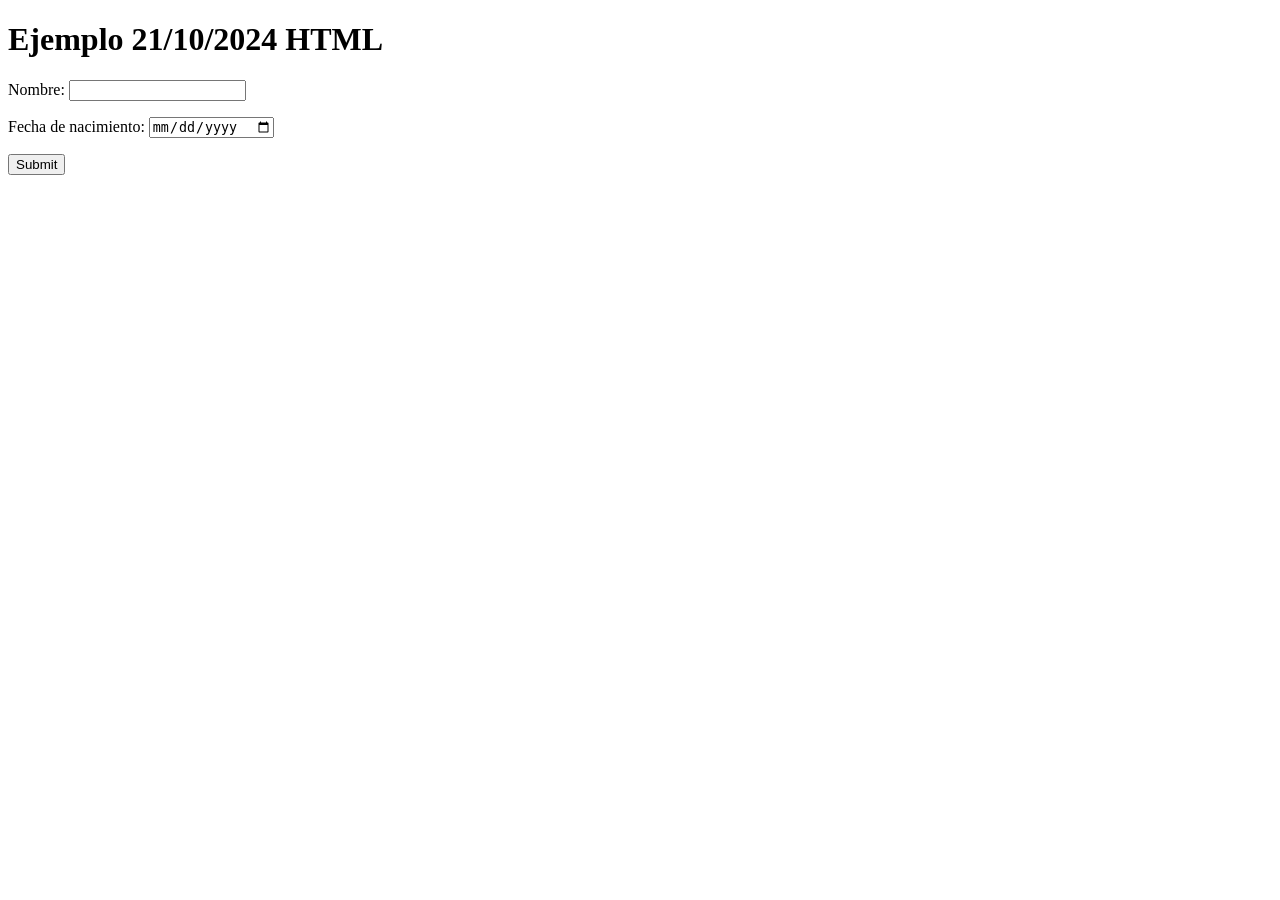
<file: DWES/03/ejemplo_21_10_2024.htm>
<!doctype html>
<html lang="es">
	<head>
		<meta charset="utf-8">
		<title>Ejemplo 21/10/2024 HTML</title>
	</head>
	<body>
		<h1>Ejemplo 21/10/2024 HTML</h1>
		<form method="POST" action="ejemplo_21_10_2024.php">
			<p><label>Nombre: <input name="nombre" type="text"></label></p>
			<p><label>Fecha de nacimiento: <input name="fnac" type="date"></label></p>
			<p><input type="submit"></p>
		</form>
	</body>
</html>
</file>
